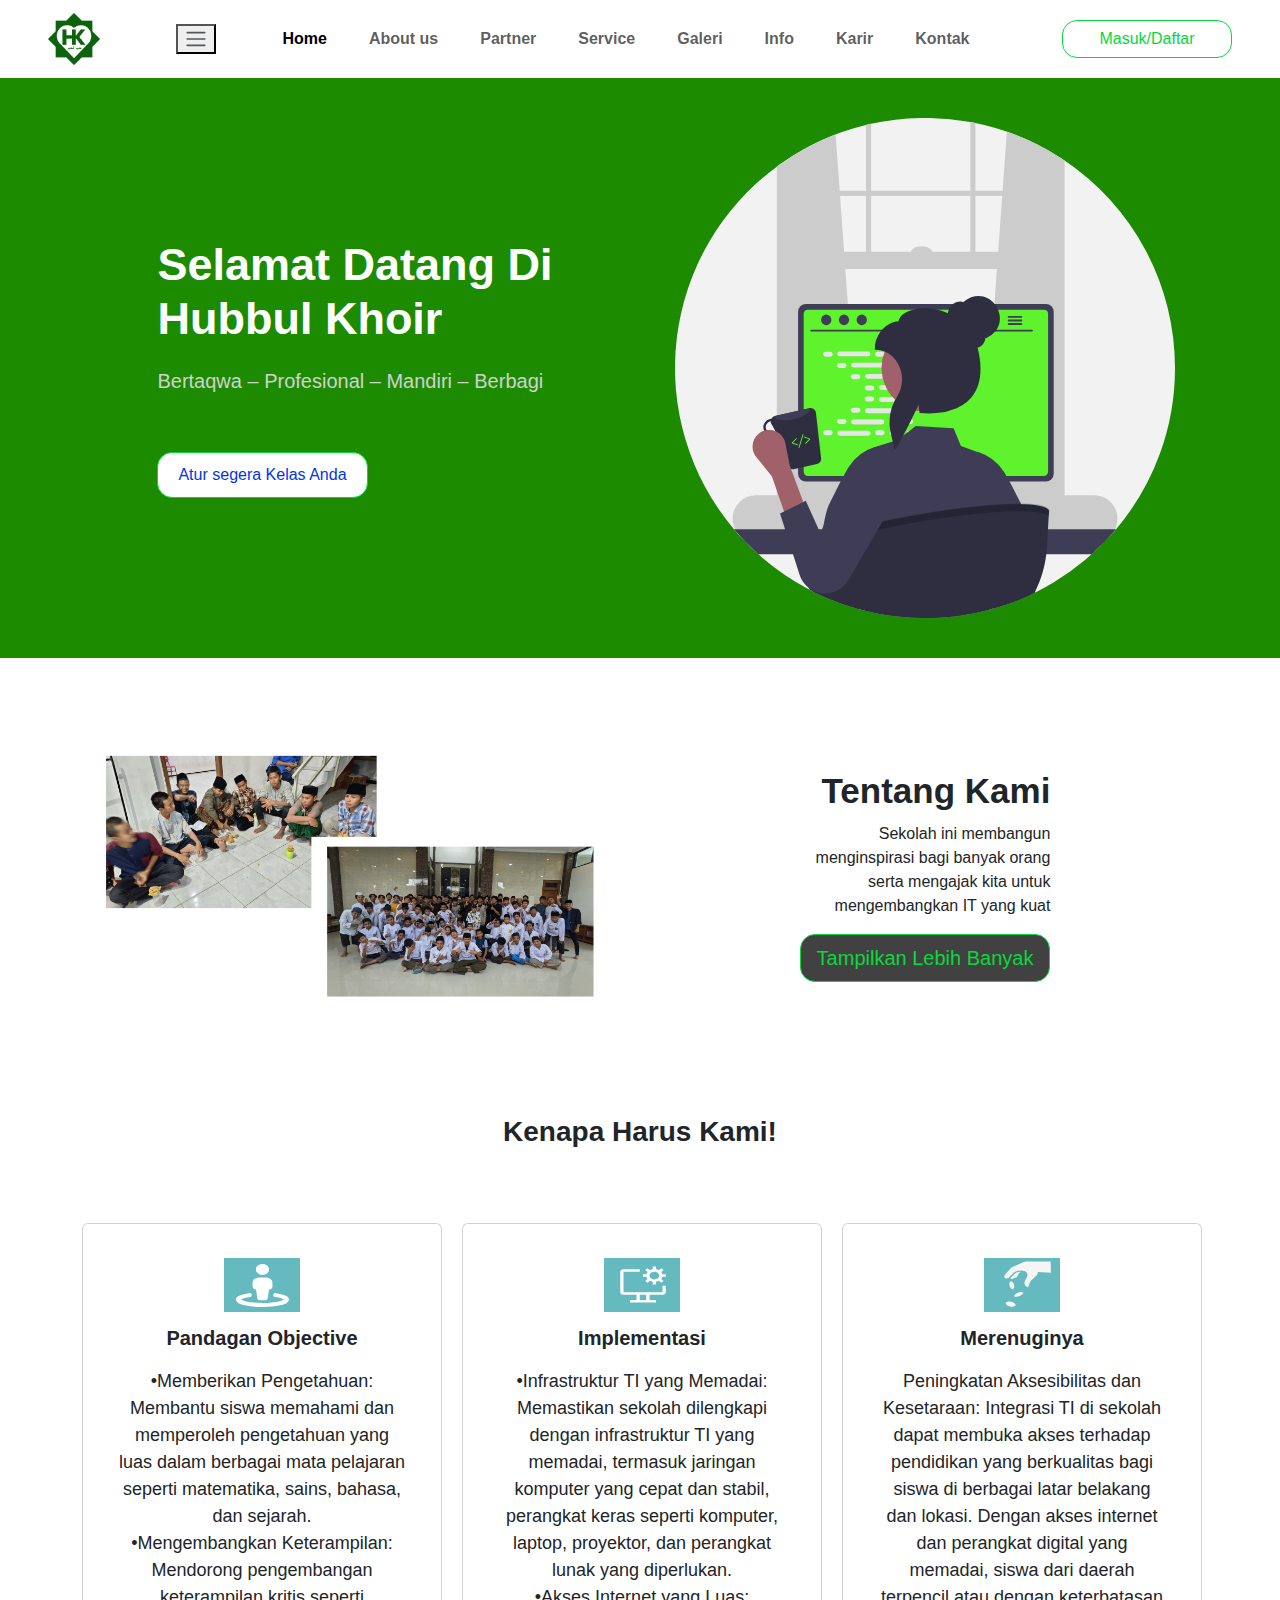
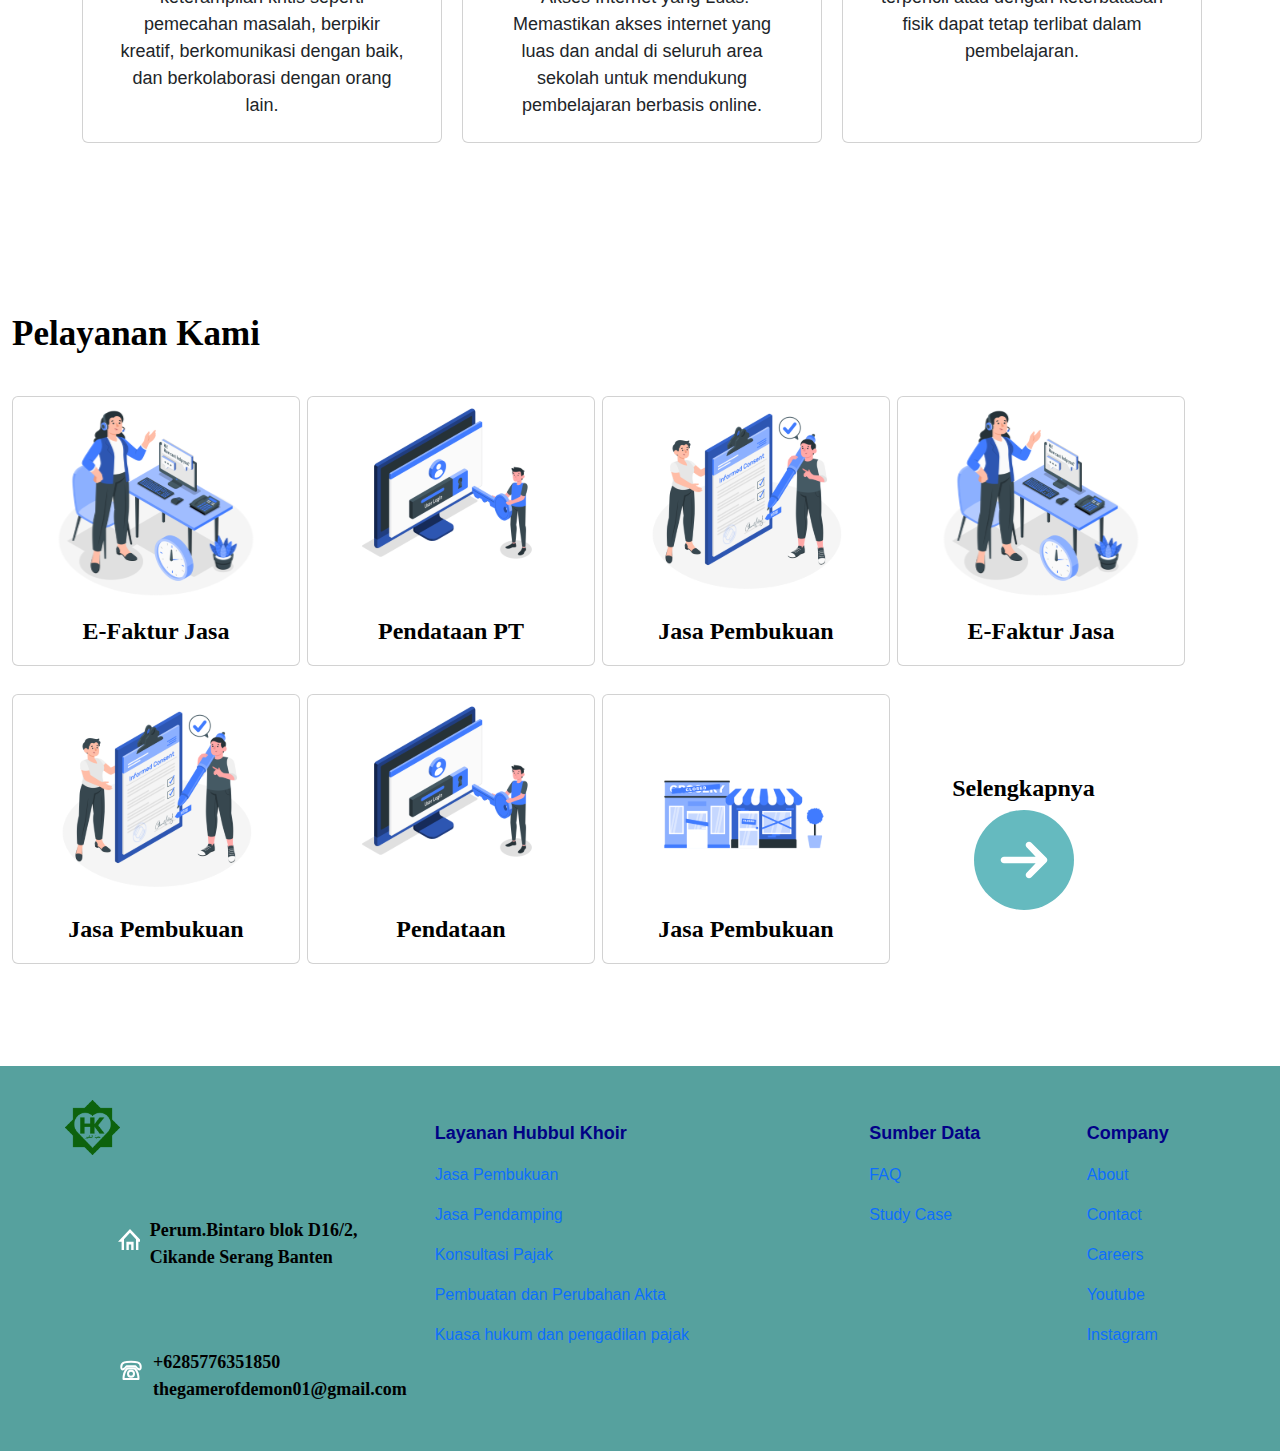
<file: portofolio/index.html>
<!DOCTYPE html>
<html lang="en">
  <head>
    <link rel="icon" href="imags/path837.png" type="icon" />
    <meta charset="UTF-8" />
    <meta name="viewport" content="width=device-width, initial-scale=1.0" />
    <title>Hubbul Khoir</title>
    <!-- link style.css -->
    <link rel="stylesheet" href="style.css" />
    <!-- ..... -->

    <!-- link bootstrap -->
    <link rel="stylesheet" href="css/bootstrap.min.css" />
  </head>
  <body>
    <!-- navbar -->
    <nav class="navbar navbar-expand-lg">
      <div class="container-fluid px-5">
        <a href="#" class="navbar-brand">
          <img
            src="imags/path837.png"
            alt="Brand Anime Lovers"
            class="img-fluid"
          />
        </a>

        <button
          class="navbar-toggeler"
          type="button"
          data-bs-toggle="collapse"
          data-bs-target="#navbarSupportedContent"
          aria-controls="navbarSupportedContent"
          aria-expanded="false"
          aria-label="Toggle navigation"
        >
          <span class="navbar-toggler-icon"></span>
        </button>

        <div class="collapse navbar-collapse" id="navbarSupportedContent">
          <ul class="navbar-nav me-auto ms-auto mb-2 mb-lg-0">
            <li class="nav-item">
              <a href="#" class="nav-link active" aria-current="page">Home</a>
            </li>
            <li class="nav-item">
              <a href="#about-us" class="nav-link">About us</a>
            </li>
            <li class="nav-item">
              <a href="#" class="nav-link">Partner</a>
            </li>
            <li class="nav-item">
              <a href="#service" class="nav-link">Service</a>
            </li>
            <li class="nav-item">
              <a href="#foto" class="nav-link">Galeri</a>
            </li>
            <li class="nav-item">
              <a href="#" class="nav-link">Info</a>
            </li>
            <li class="nav-item">
              <a href="#" class="nav-link">Karir</a>
            </li>
            <li class="nav-item">
              <a href="#kontak" class="nav-link">Kontak</a>
            </li>
          </ul>

          <div class="d-flex">
            <a
              href="login.html"
              class="btn btn-info"
              data-bs-toggle="mdal"
              data-bs-target="#exampleModal"
              >Masuk/Daftar</a
            >
          </div>
        </div>
      </div>
    </nav>
    <!-- end of navbar -->
    <!-- header -->
    <header class="head px-4">
      <div class="container">
        <div class="row">
          <div
            class="col-md-6 d-flex align-items-center justify-content-center kiri"
          >
            <div class="content">
              <h2>Selamat Datang Di <br />Hubbul Khoir</h2>
              <p>Bertaqwa – Profesional – Mandiri – Berbagi</p>
              <a href="#" class="btn btn-info"> Atur segera Kelas Anda </a>
            </div>
          </div>
          <div
            class="col-md-6 d-flex align-items-center justify-content-center kanan"
          >
            <img src="imags/programmer.svg" alt="img" class="img-fluid" />
          </div>
        </div>
      </div>
    </header>
    <!-- end of header -->
    <!-- about us -->
    <div id="about-us">
      <section class="about-us container">
        <div class="row">
          <div
            class="col-md-6 d-flex justify-content-center align-items-center kiri" id="foto"
          >
            <img src="imags/tentang.svg" alt="png" class="img-fluid" />
          </div>
          <div
            class="col-md-6 d-flex justify-content-center align-items-center kanan"
          >
            <div class="tengah">
              <h2>Tentang Kami</h2>
              <p class="text-right">
                Sekolah ini membangun <br />
                menginspirasi bagi banyak orang<br />
                serta mengajak kita untuk <br />
                mengembangkan IT yang kuat <br />
              </p>
              <a href="#" class="btn btn-info btn-lg float-right">
                Tampilkan Lebih Banyak
              </a>
            </div>
          </div>
        </div>
      </section>
    </div>
    <!-- end of about us -->
    <!-- why should us -->
    <section class="why-should-us container">
      <h3 class="text-center why">Kenapa Harus Kami!</h3>
      <div class="row">
        <!-- card title 1 -->
        <div class="col-md-4">
          <div class="card" style="width: 360px; height: 520px">
            <div class="card-body text-center">
              <img src="imags/pandangan.svg" alt="svg" class="img-fluid" />
              <h5 class="card-title">Pandagan Objective</h5>
              <p class="card-text">
                •Memberikan Pengetahuan: Membantu siswa memahami dan memperoleh
                pengetahuan yang luas dalam berbagai mata pelajaran seperti
                matematika, sains, bahasa, dan sejarah. <br />
                •Mengembangkan Keterampilan: Mendorong pengembangan keterampilan
                kritis seperti pemecahan masalah, berpikir kreatif,
                berkomunikasi dengan baik, dan berkolaborasi dengan orang lain.
              </p>
            </div>
          </div>
        </div>
        <!-- ............. -->
        <!-- card title 2 -->
        <div class="col-md-4">
          <div class="card" style="width: 360px; height: 520px">
            <div class="card-body text-center">
              <img src="imags/Group 12.svg" alt="svg" class="img-fluid" />
              <h5 class="card-title">Implementasi</h5>
              <p class="card-text">
                •Infrastruktur TI yang Memadai: Memastikan sekolah dilengkapi
                dengan infrastruktur TI yang memadai, termasuk jaringan komputer
                yang cepat dan stabil, perangkat keras seperti komputer, laptop,
                proyektor, dan perangkat lunak yang diperlukan. <br />
                •Akses Internet yang Luas: Memastikan akses internet yang luas
                dan andal di seluruh area sekolah untuk mendukung pembelajaran
                berbasis online.
              </p>
            </div>
          </div>
        </div>
        <!-- ............. -->
        <!-- card title 3 -->
        <div class="col-md-4">
          <div class="card" style="width: 360px; height: 520px">
            <div class="card-body text-center">
              <img src="imags/Group 13.svg" alt="svg" class="img-fluid" />
              <h5 class="card-title">Merenuginya</h5>
              <p class="card-text">
                Peningkatan Aksesibilitas dan Kesetaraan: Integrasi TI di
                sekolah dapat membuka akses terhadap pendidikan yang berkualitas
                bagi siswa di berbagai latar belakang dan lokasi. Dengan akses
                internet dan perangkat digital yang memadai, siswa dari daerah
                terpencil atau dengan keterbatasan fisik dapat tetap terlibat
                dalam pembelajaran.
              </p>
            </div>
          </div>
        </div>
        <!-- ............. -->
      </div>
    </section>
    <!-- end of why should us -->
    <!-- pelayanan kami -->
    <section
      class="pelayanan-kami container-fluid d-flex justify-content-center"
    >
      <div>
        <h3 class="pelayanan" id="service">Pelayanan Kami</h3>
        <div class="row">
          <!-- card 1 -->
          <div class="col-md-3">
            <div class="card" style="width: 18rem">
              <img
                src="imags/Service 24_7-amico 1.svg"
                alt="svg"
                class="card-img-top gambar1"
              />
              <div class="card-body">
                <p class="card-text">E-Faktur Jasa</p>
              </div>
            </div>
          </div>
          <!-- card 2 -->
          <div class="col-md-3">
            <div class="card" style="width: 18rem">
              <img
                src="imags/pendataan pt.svg"
                alt="svg"
                class="card-img-top gambar1"
              />
              <div class="card-body">
                <p class="card-text">Pendataan PT</p>
              </div>
            </div>
          </div>
          <!-- card 3 -->
          <div class="col-md-3">
            <div class="card" style="width: 18rem">
              <img
                src="imags/jasa-pembukuan.svg"
                alt="svg"
                class="card-img-top gambar1"
              />
              <div class="card-body">
                <p class="card-text">Jasa Pembukuan</p>
              </div>
            </div>
          </div>
          <!-- card 4 -->
          <div class="col-md-3">
            <div class="card" style="width: 18rem">
              <img
                src="imags/Service 24_7-amico 1.svg"
                alt="svg"
                class="card-img-top gambar1"
              />
              <div class="card-body">
                <p class="card-text">E-Faktur Jasa</p>
              </div>
            </div>
          </div>
          <!-- card 5 -->
          <div class="col-md-3">
            <div class="card" style="width: 18rem">
              <img
                src="imags/jasa-pembukuan.svg"
                alt="svg"
                class="card-img-top gambar1"
              />
              <div class="card-body">
                <p class="card-text">Jasa Pembukuan</p>
              </div>
            </div>
          </div>
          <!-- card 6 -->
          <div class="col-md-3">
            <div class="card" style="width: 18rem">
              <img
                src="imags/pendataan pt.svg"
                alt="svg"
                class="card-img-top gambar1"
              />
              <div class="card-body">
                <p class="card-text">Pendataan</p>
              </div>
            </div>
          </div>
          <!-- card 7 -->
          <div class="col-md-3">
            <div class="card" style="width: 18rem">
              <img
                src="imags/penutupan-pt.svg"
                alt="svg"
                class="card-img-top gambar1"
              />
              <div class="card-body">
                <p class="card-text">Jasa Pembukuan</p>
              </div>
            </div>
          </div>
          <!-- card 8 -->
          <div
            class="col-md-3 d-flex align-items-center justify-content-center"
          >
            <div class="selengkapnya text-center">
              <h2 class="judul">Selengkapnya</h2>
              <a href="video.html">
                <img src="imags/Selengkapnya.svg" alt="arrow" class="arrow" />
              </a>
            </div>
          </div>
        </div>
      </div>
    </section>
    <!-- end of pelayanan kami -->

    <!-- footer -->
    <section class="footer">
      <div class="footers">
        <div class="row">
          <div class="col-md-4">
            <div class="img">
              <a href="#">
                <img src="imags/path837.png" alt="wa" />
              </a>
            </div>
            <div class="alamat">
              <img src="imags/rumah.svg" alt="icon-rumah" class="rumah" />
              <div class="alamat-section">
                <p class="text-alamat">
                  Perum.Bintaro blok D16/2, Cikande Serang Banten
                </p>
              </div>
            </div>
            <div class="nomer" id="kontak">
              <img src="imags/telephone.svg" alt="pehone-icon" class="phone" />
              <div class="phone-section">
                <p class="telp">
                  +6285776351850<br />thegamerofdemon01@gmail.com
                </p>
              </div>
            </div>
          </div>

          <div class="col-md-4">
            <div class="layanan">
              <p class="layanan-text">Layanan Hubbul Khoir</p>
              <a href="#">
                <p class="pembukaan">Jasa Pembukuan</p>
              </a>
              <a href="#">
                <p class="pembukaan2">Jasa Pendamping</p>
              </a>
              <a href="#">
                <p class="pembukaan2">Konsultasi Pajak</p>
              </a>
              <a href="#">
                <p class="pembukaan2">Pembuatan dan Perubahan Akta</p>
              </a>
              <a href="#">
                <p class="pembukaan2">Kuasa hukum dan pengadilan pajak</p>
              </a>
            </div>
          </div>

          <div class="col-md-2">
            <div class="source">
              <p class="source-data">Sumber Data</p>
              <a href="#">
                <p class="source-data1">FAQ</p>
              </a>
              <a href="#">
                <p class="source-data2">Study Case</p>
              </a>
            </div>
          </div>

          <div class="col-md-2">
            <div class="source">
              <p class="source-data">Company</p>
              <a href="#">
                <p class="source-data1">About</p>
              </a>
              <a href="#">
                <p class="source-data2">Contact</p>
              </a>
              <a href="#">
                <p class="source-data2">Careers</p>
              </a>
              <a href="#">
                <p class="source-data2">Youtube</p>
              </a>
              <a href="#">
                <p class="source-data2">Instagram</p>
              </a>
            </div>
          </div>
        </div>
      </div>
    </section>
    <!-- end of footer -->
    <!-- modal -->
    <div
      class="modal fade modal-section"
      id="exampleModal"
      tabindex="-1"
      aria-labelledby="exampleModalLabel"
      aria-hidden="true"
    >
      <div class="modal-dialog">
        <div class="modal-content">
          <div class="modal-header">
            <h1 class="modal-title fs-5" id="exampleModalLabel"></h1>
            <button
              type="button"
              class="btn-close"
              data-bs-dismiss="modal"
              aria-label="close"
            ></button>
          </div>
          <div class="modal-body">
            <div class="container-fluid cont">
              <div class="row">
                <div class="col-md-4">
                  <div class="modal-bg">
                    <img src="imags/modal.svg" alt="minimal" />
                  </div>
                </div>
                <div class="col-md-4">
                  <img src="imags/modal.svg" alt="" />
                </div>
              </div>
            </div>
          </div>
        </div>
        <div class="modal-footer">
          <button
            type="button"
            class="btn btn-secondary"
            data-bs-dismiss="modal"
          >
            Close
          </button>
          <button type="button" class="btn btn-primary">Save Changes</button>
        </div>
      </div>
    </div>
    <!-- end of modal -->
    <script src="js/bootstrap.bundle.min.js"></script>
  </body>
</html>
</file>
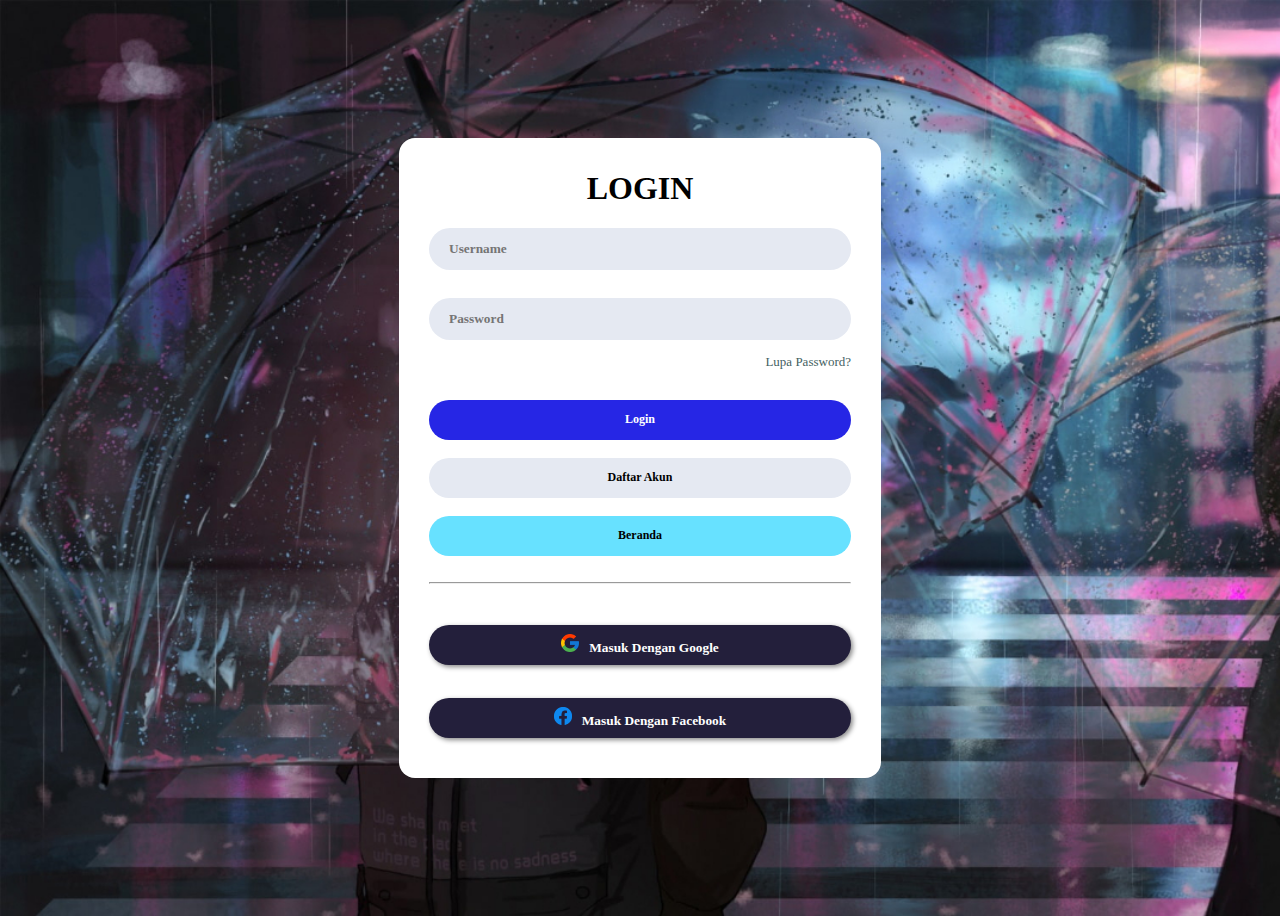
<file: portofolio/login.html>
<!DOCTYPE html>
<html lang="en">
  <head>
    <link rel="icon" href="img/login.png" type="icon">
    <meta charset="UTF-8" />
    <meta name="viewport" content="width=device-width, initial-scale=1.0" />
    <link rel="stylesheet" href="login.css" />
    <link href="imags/login.png" rel="shourcut icon" />
    <title>Login</title>
  </head>
  <body>
    <div class="form-login">
      <h1><b>LOGIN</b></h1>

      <input placeholder="Username" type="text" name="Username" />

      <br /><br />

      <input placeholder="Password" type="text" name="Password" />

      <p>
        <a href="#" class="link-lupa-password">Lupa Password?</a>
      </p>
      <a href="login.html" target="_blank">
        <button class="tombollogin">Login</button>
      </a>
      <br /><br />

      <a href="registrasi.html">
        <button class="tomboldaftarakun">Daftar Akun</button>
      </a><br><br>

      <a href="index.html">
        <button class="tombolberanda">Beranda</button>
      </a>

      <br /><br />
      <hr />
      <br />

      <a
        href="https://accounts.google.com/v3/signin/identifier?authuser=0&continue=https%3A%2F%2Fmyaccount.google.com%2F%3Fhl%3Din%26utm_source%3DOGB%26utm_medium%3Dact&ec=GAlAwAE&hl=in&service=accountsettings&flowName=GlifWebSignIn&flowEntry=AddSession&dsh=S1661426228%3A1698068037874044&theme=glif"
      >
        <button class="btn-google">
          <img width="18px" src="imags/google.png" alt="" />&ensp; Masuk Dengan
          Google
        </button>
      </a>
      <br /><br />
      <a href="https://web.facebook.com/?locale=id_ID&_rdc=1&_rdr">
        <button class="btn-fb">
          <img width="18px" src="imags/logo..png" alt="fb" />&ensp; Masuk Dengan
          Facebook
        </button>
      </a>
    </div>
  </body>
</html>
</file>
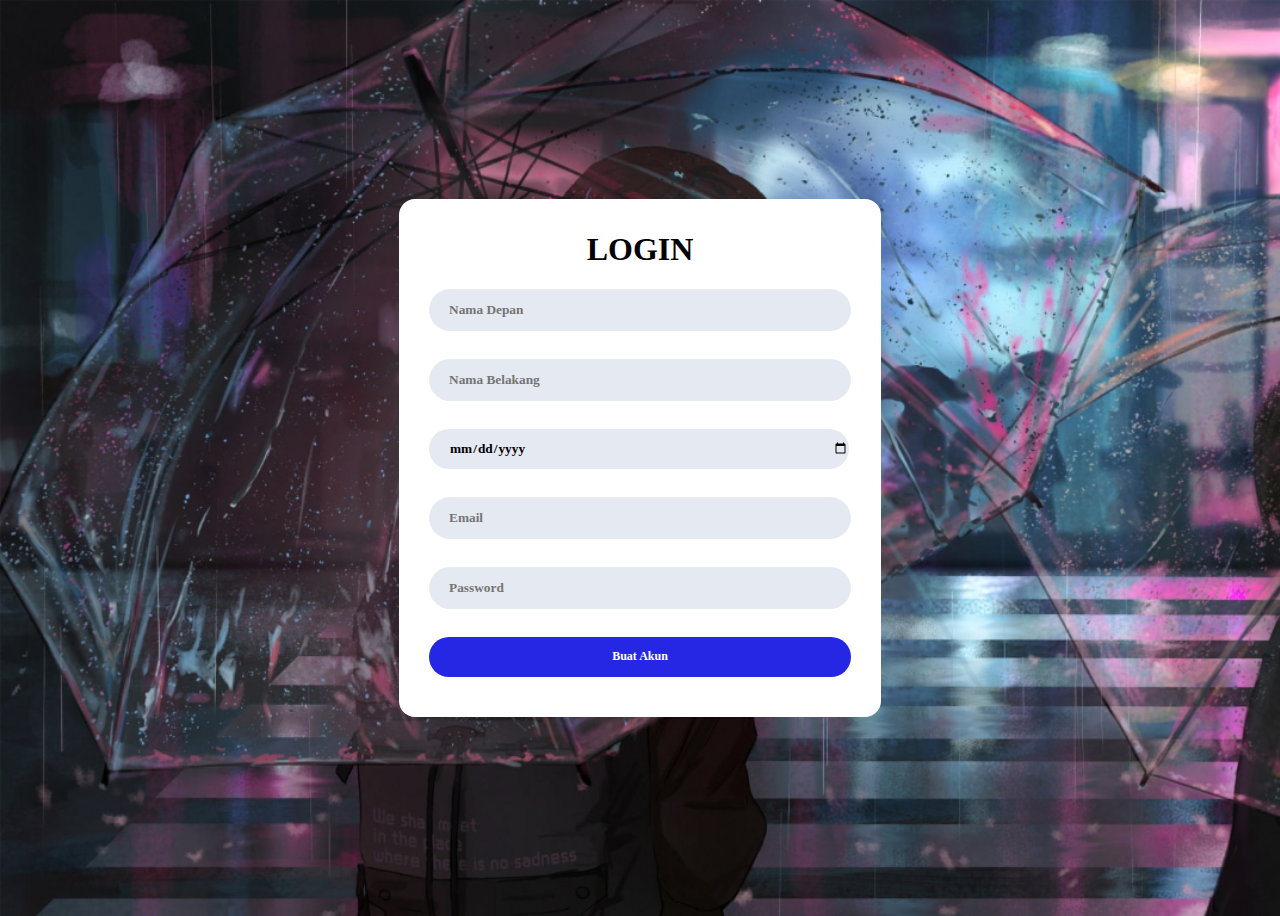
<file: portofolio/registrasi.html>
<!DOCTYPE html>
<html lang="en">
<head>
    <link rel="icon" href="imags/registration.png" type="icon">
    <meta charset="UTF-8">
    <meta name="viewport" content="width=device-width, initial-scale=1.0">
    <title>Registrasi</title>
</head>
<body>
    <!DOCTYPE html>
<html lang="en">
  <head>
    <meta charset="UTF-8" />
    <meta name="viewport" content="width=device-width, initial-scale=1.0" />
    <link rel="stylesheet" href="login.css" />
    <link href="img/fck.png" rel="shourcut icon" />
    <title>Login</title>
  </head>
  <body>
    <div class="form-login">
      <h1><b>LOGIN</b></h1>

      <input placeholder="Nama Depan" type="text" name="Username" /><br><br>
      <input placeholder="Nama Belakang" type="text" name="Username" /><br><br>
      <input type="date" name="tanggal"><br><br>
      <input type="email" name="email" placeholder="Email"><br><br>
      <input type="password" name="password" placeholder="Password">

      <br /><br />
        <a href="login.html" target="_blank">
            <button class="tombollogin">Buat Akun</button>
        </div>
        </a>

  </body>
</html>

</body>
</html>
</file>
<file: portofolio/style.css>
* {
  font-family: "Roboto", sans-serif;
}

:root {
  --main-bg-color: #0036e6;
  --head-bg-color: rgb(86, 161, 158);
}

.navbar .container-fluid .img-fluid {
  height: 52px;
  width: 52px;
  margin-right: 60px;
}
.navbar .container-fluid .collapse ul .nav-item {
  margin-right: 26px;
}
.navbar .container-fluid .collapse ul .nav-item .nav-link {
  font-size: 16px;
  font-weight: 600;
}
.navbar .container-fluid .collapse .d-flex .btn-info {
  background-color: white;
  border-color: #08d83c;
  width: 170px;
  border-radius: 15px;
  color: #08d83c;
}
.navbar .container-fluid .collapse .d-flex :hover {
  border-radius: 15px;
  background-color: #004f57;
}

.head {
  padding-top: 40px;
  padding-bottom: 40px;
  height: -moz-fit-content;
  height: fit-content;
  background-color: rgb(28, 139, 0);
}
.head .container .row .kiri .content h2 {
  font-weight: bold;
  font-size: 45px;
  color: #fff;
  margin-bottom: 20px;
}
.head .container .row .kiri .content p {
  font-weight: regular;
  font-size: 20px;
  color: rgb(209, 209, 209);
}
.head .container .row .kiri .content .btn-info {
  margin-top: 40px;
  padding: 10px 20px;
  background-color: white;
  color: var(--main-bg-color);
  border-color: #08d83c;
  border-radius: 15px;
}
.head .container .row .kiri .content :hover {
  border-radius: 15px;
  color: #08d83c;
  transform: scale(1.1);
  box-shadow: 4px 4px 10px #414141;
  background-color: #414141;
}
.head .container .row .kanan .img-fluid {
  width: 500px;
  height: 500px;
}

.about-us {
  padding-top: 80px;
  padding-bottom: 100px;
}
.about-us .kanan h2 {
  text-align: end;
  font-weight: 600;
  font-size: 35px;
  margin-bottom: 10px;
}
.about-us .kanan p {
  text-align: end;
}
.about-us .kanan .btn-info {
  background-color: #414141;
  border-color: #08d83c;
  border-radius: 15px;
  color: #08d83c;
}
@media (max-width: 932px) {
  .about-us .tengah {
    text-align: center;
  }
}

@media (max-width: 932px) {
  .kanan {
    margin-top: 50px;
    display: flex;
    justify-content: center !important;
    align-items: center;
  }
}
.why-should-us {
  margin-bottom: 170px;
}
.why-should-us .why {
  margin-bottom: 74px;
  font-weight: bold;
  font-style: 35px;
}
.why-should-us .row .col-md-4 .card {
  padding: 18px;
}
.why-should-us .row .col-md-4 .card .card-title {
  text-align: center;
  font-size: 20px;
  font-weight: bold;
  margin-top: 14px;
  margin-bottom: 18px;
}
.why-should-us .row .col-md-4 .card .card-text {
  font-weight: normal;
  font-size: 18px;
}
@media (max-width: 992px) {
  .why-should-us .row .col-md-4 {
    display: flex;
    justify-content: center;
    margin-top: 20px;
  }
}

.pelayanan-kami {
  margin-bottom: 74px;
}
.pelayanan-kami .pelayanan {
  width: 517px;
  height: 44px;
  color: #000;
  font-size: 35px;
  font-family: poppins;
  font-weight: 700;
  margin-bottom: 39px;
}
.pelayanan-kami .arrow {
  cursor: pointer;
}
.pelayanan-kami .row .col-md-3 {
  width: 277px;
  height: 298px;
  margin-right: 18px !important;
}
.pelayanan-kami .row .col-md-3 .selengkapnya .judul {
  color: #000;
  text-align: center;
  font-family: poppins;
  font-size: 24px;
  font-style: normal;
  font-weight: 600;
  line-height: normal;
}
.pelayanan-kami .row .col-md-3 .card .gambar1 {
  height: 200px;
  box-sizing: content-box;
}
.pelayanan-kami .row .col-md-3 .card .card-body .card-text {
  color: #000;
  text-align: center;
  font-family: poppins;
  font-size: 24px;
  font-weight: 600;
}

.footer .footers {
  background-color: rgb(86, 161, 158);
  width: 100%;
  height: 385px;
  flex-shrink: 0;
}
.footer .footers .row a {
  text-decoration: none;
}
.footer .footers .row .col-md-4 img {
  width: 55px;
  height: 55px;
  flex-shrink: 0;
  margin-top: 34px;
  margin-left: 65px;
}
.footer .footers .row .col-md-4 .alamat {
  display: flex;
  justify-content: center;
  align-items: center;
}
.footer .footers .row .col-md-4 .alamat .rumah {
  width: 24px;
  height: 24px;
  margin-left: 100px;
}
.footer .footers .row .col-md-4 .alamat .alamat-section .text-alamat {
  padding-top: 62px;
  margin-left: 10px;
  color: #000000;
  font-family: poppins;
  font-size: 18px;
  font-weight: 600;
  width: 245px;
}
.footer .footers .row .col-md-4 .nomer {
  display: flex;
  justify-content: center;
  align-items: center;
}
.footer .footers .row .col-md-4 .nomer .phone {
  width: 24px;
  height: 24px;
  margin-left: 115px;
}
.footer .footers .row .col-md-4 .nomer .phone-section .telp {
  color: #000000;
  font-family: poppins;
  font-size: 18px;
  font-weight: 600;
  padding-top: 62px;
  margin-left: 10px;
}
.footer .footers .row .col-md-4 .layanan .layanan-text {
  color: #000285;
  font-size: 18px;
  font-weight: 700;
  text-decoration: none;
  margin-top: 54px;
}
.footer .footers .row .col-md-4 .layanan .pembukuan {
  color: #fff;
  font-size: 18px;
  font-weight: 700;
  text-decoration: none;
  margin-top: 85px;
}
.footer .footers .row .col-md-4 .layanan .pembukuan2 {
  color: #fff;
  font-size: 18px;
  font-weight: 700;
  text-decoration: none;
}
.footer .footers .row .col-md-2 .source .source-data {
  color: #020088;
  font-size: 18px;
  font-weight: 700;
  text-decoration: none;
  margin-top: 54px;
}
.footer .footers .row .col-md-2 .source .source-data-1 {
  color: #fff;
  font-size: 18px;
  font-weight: 700;
  text-decoration: none;
  margin-top: 85px;
}
.footer .footers .row .col-md-2 .source .source-data-2 {
  color: #fff;
  font-size: 18px;
  font-weight: 700;
  text-decoration: none;
}

.modal-section .modal-dialog .modal-content .modal-body .cont .row .col-md-4 .modal-bg {
  width: 300px;
  height: 300px;
  border-radius: 30px;
  background-color: #d9d9d9;
}

.kubo {
  text-align: center;
  padding-top: 40px;
  padding-bottom: 40px;
  background-color: aquamarine;
}

.video1 {
  align-items: center;
  justify-content: center;
  display: flex;
  padding-top: 30px;
  padding-bottom: 30px;
}

.nonton-d {
  text-align: center;
  background-color: aquamarine;
}/*# sourceMappingURL=style.css.map */
</file>
<file: portofolio/login.css>
*{
    font-family: 'Times New Roman', Times, serif;
}

body{
    height: 100vh;
    display: flex;
    align-items: center;
    justify-content: center;
    background-image: url(imags/anime.jpg);
    background-size: cover;

}

body .form-login{
    background-color: #FFF;
    padding: 30px;
    padding-top: 10px;
    padding-bottom: 40px;
    border-radius: 16px;

}

body .form-login h1{
    text-align: center;

}

body .form-login input{
    margin-bottom: 10px;
    width: 400px;
    height: 40px;
    padding-left: 20px;
    background-color: #E5E9F2;
    border: none;
    border-radius: 50px;
    font-weight: 600;

}

body .form-login p{
    text-align: right;
    margin-top: 2px;
    margin-bottom: 30px;

}

body .form-login p .link-lupa-password{
    text-decoration: none;
    color: rgb(68, 97, 98);
    font-size: 13px;
    font-weight: 300;

}

body .form-login p .link-lupa-password:hover{
    text-decoration: none;
    color: rgb(9, 189, 206);
    font-size: 13px;
    font-weight: 300;
}


body .form-login .tombollogin{
    width: 100%;
    border: 0px;
    height: 40px;
    border-radius: 50px;
    background-color: rgb(38, 38, 229);
    padding: 5px 20px;
    font-size: 12px;
    font-weight: 600;
    cursor: pointer;
    color: #FFF;

}

body .form-login .tomboldaftarakun{
    width: 100%;
    border: 0px;
    height: 40px;
    border-radius: 50px;
    background-color: #E5E9F2;
    padding: 5px 20px;
    font-size: 12px;
    font-weight: 600;
    cursor: pointer;
    
}

body .form-login .tombollogin:hover{
    padding: 5px;
    font-size: 12px;
    border: none;
    background-color: rgb(9, 189, 206);
    border-radius: 50px;
}

body .form-login .tomboldaftarakun:hover{
    padding: 5px;
    font-size: 12px;
    border: none;
    background-color: rgb(9, 189, 206);
    border-radius: 50px;
}

body .form-login .tombolberanda{
    width: 100%;
    border: 0px;
    height: 40px;
    border-radius: 50px;
    background-color: #67e1ff;
    padding: 5px 20px;
    font-size: 12px;
    font-weight: 600;
    cursor: pointer;
}

body .form-login .tombolberanda:hover{
    padding: 5px;
    font-size: 12px;
    border: none;
    background-color: rgb(9, 189, 206);
    border-radius: 50px;
}

body .form-login hr{
    color: #E5E9F2;
    background-color: #E5E9F2;
}

body .form-login a .btn-google {
    width: 100%;
    border: none;
    height: 40px;
    border-radius: 50px;
    background-color: rgb(35, 31, 59);
    color: #FFF;
    font-weight: 700;
    margin-top: 15px;
    cursor: pointer;
    opacity: 1;
    transition: opacity 0.2s;
    box-shadow: 2px 2px 5px #888;
    transition: box-shadow 0.5s;
}

body .form-login a .btn-google:hover{
    background-color: rgb(9, 189, 206);
    opacity: 0.7;
    box-shadow: 4px 4px 10px rgb(9, 189, 206);
}

body .form-login .btn-google-img{
    width: 23px;
    height: 23px;
    margin-top: -7px;
    margin-bottom: -19px;
}
body .form-login a .btn-fb{
    width: 100%;
    border: none;
    height: 40px;
    border-radius: 50px;
    background-color: rgb(35, 31, 59);
    color: #FFF;
    font-weight: 700;
    margin-top: 15px;
    cursor: pointer;
    box-shadow: 2px 2px 5px #888;
    transition: box-shadow 0.5s;
    opacity: 1;
    transition: opacity 0.2s;
}
body .form-login .btn-fb:hover{
    background-color: rgb(9, 189, 206);
    box-shadow: 4px 4px 10px rgb(9, 189, 206);
    opacity: 0.7;
}
</file>
